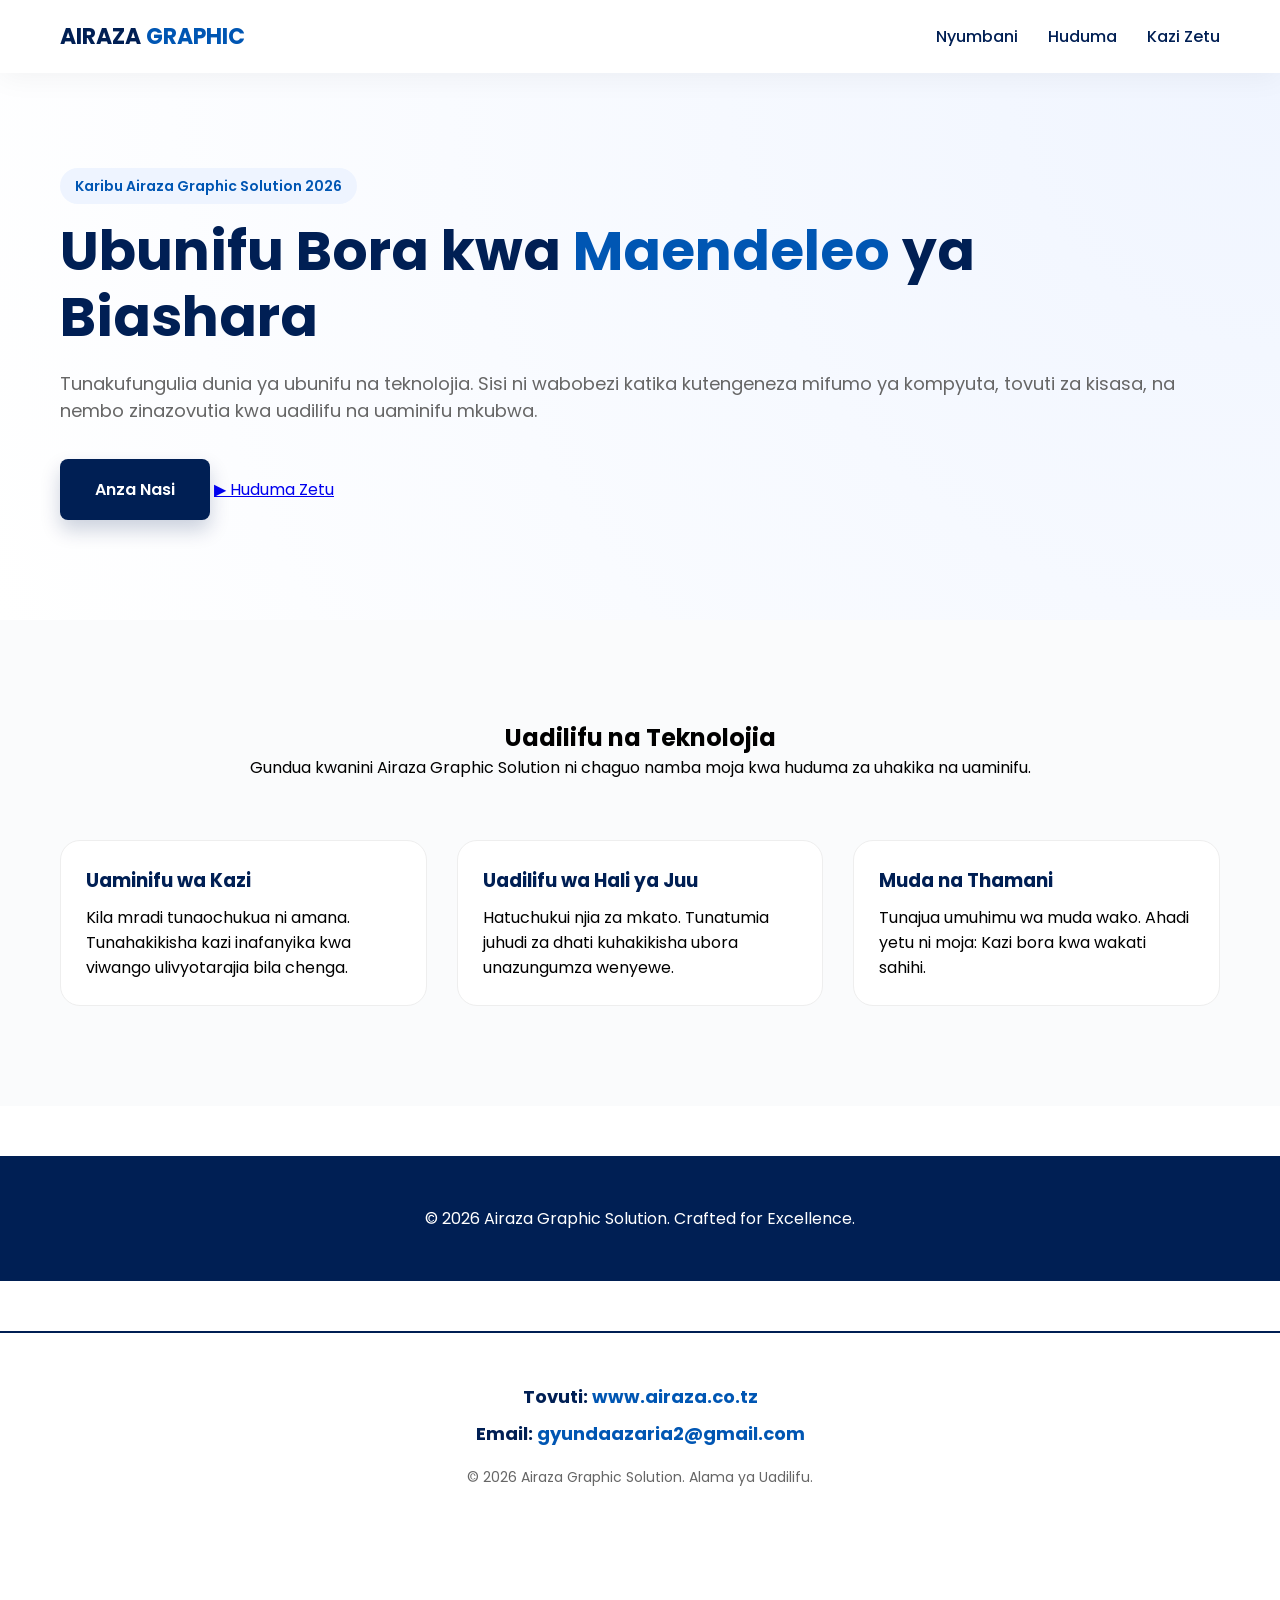
<file: index.html>
<!DOCTYPE html>
<html lang="sw">
<head>
    <meta charset="UTF-8">
    <meta name="viewport" content="width=device-width, initial-scale=1.0">
    <title>Airaza Graphic Solution | Official Website</title>
    <link rel="stylesheet" href="style.css">
    <link href="https://fonts.googleapis.com/css2?family=Poppins:wght@300;400;600;700&display=swap" rel="stylesheet">
</head>
<body>

    <header>
        <nav class="container">
            <div class="logo">
                <div class="logo-text">AIRAZA <span>GRAPHIC</span></div>
            </div>
            <ul class="nav-links">
                <li><a href="index.html">Nyumbani</a></li>
                <li><a href="huduma.html">Huduma</a></li>
                <li><a href="kazi.html">Kazi Zetu</a></li>
            </ul>
        </nav>
    </header>

    <section class="hero" id="home">
        <div class="container hero-wrapper">
            <div class="hero-content">
                <span class="badge">Karibu Airaza Graphic Solution 2026</span>
                <h1>Ubunifu Bora kwa <span>Maendeleo</span> ya Biashara</h1>
                <p>Tunakufungulia dunia ya ubunifu na teknolojia. Sisi ni wabobezi katika kutengeneza mifumo ya kompyuta, tovuti za kisasa, na nembo zinazovutia kwa uadilifu na uaminifu mkubwa.</p>
                <div class="hero-btns">
                    <a href="#" class="btn-main">Anza Nasi</a>
                    <a href="#" class="btn-video"><span>▶</span> Huduma Zetu</a>
                </div>
            </div>
            </div>
    </section>

    <section class="grid-section" id="courses">
        <div class="container">
            <div class="section-header">
                <h2>Uadilifu na Teknolojia</h2>
                <p>Gundua kwanini Airaza Graphic Solution ni chaguo namba moja kwa huduma za uhakika na uaminifu.</p>
            </div>
            
            <div class="modern-grid">
                <div class="card">
                    <div class="card-info">
                        <h3>Uaminifu wa Kazi</h3>
                        <p>Kila mradi tunaochukua ni amana. Tunahakikisha kazi inafanyika kwa viwango ulivyotarajia bila chenga.</p>
                    </div>
                </div>

                <div class="card">
                    <div class="card-info">
                        <h3>Uadilifu wa Hali ya Juu</h3>
                        <p>Hatuchukui njia za mkato. Tunatumia juhudi za dhati kuhakikisha ubora unazungumza wenyewe.</p>
                    </div>
                </div>

                <div class="card">
                    <div class="card-info">
                        <h3>Muda na Thamani</h3>
                        <p>Tunajua umuhimu wa muda wako. Ahadi yetu ni moja: Kazi bora kwa wakati sahihi.</p>
                    </div>
                </div>
            </div>
        </div>
    </section>

    <footer>
        <p>&copy; 2026 Airaza Graphic Solution. Crafted for Excellence.</p>
    </footer>

</body>
</html>
<footer class="main-footer">
        <div class="container footer-content">
            <div class="footer-info">
                <p><strong>Tovuti:</strong> <a href="http://www.airaza.co.tz">www.airaza.co.tz</a></p>
                <p><strong>Email:</strong> <a href="mailto:gyundaazaria2@gmail.com">gyundaazaria2@gmail.com</a></p>
            </div>
            <p class="copyright">&copy; 2026 Airaza Graphic Solution. Alama ya Uadilifu.</p>
        </div>
    </footer

    <div class="news-ticker-container">
        <div class="ticker-wrapper">
            <div class="ticker-text">
                AIRAZA WEB SITE BUSINESS WELCOME — TUNAKUFUNGULIA DUNIA YA UBUNIFU — UAMINIFU NA UADILIFU NDIO NGUZO YETU — KARIBU AIRAZA GRAPHIC SOLUTION — 
                AIRAZA WEB SITE BUSINESS WELCOME — TUNAKUFUNGULIA DUNIA YA UBUNIFU — UAMINIFU NA UADILIFU NDIO NGUZO YETU — KARIBU AIRAZA GRAPHIC SOLUTION — 
            </div>
        </div>
    </div>
</file>
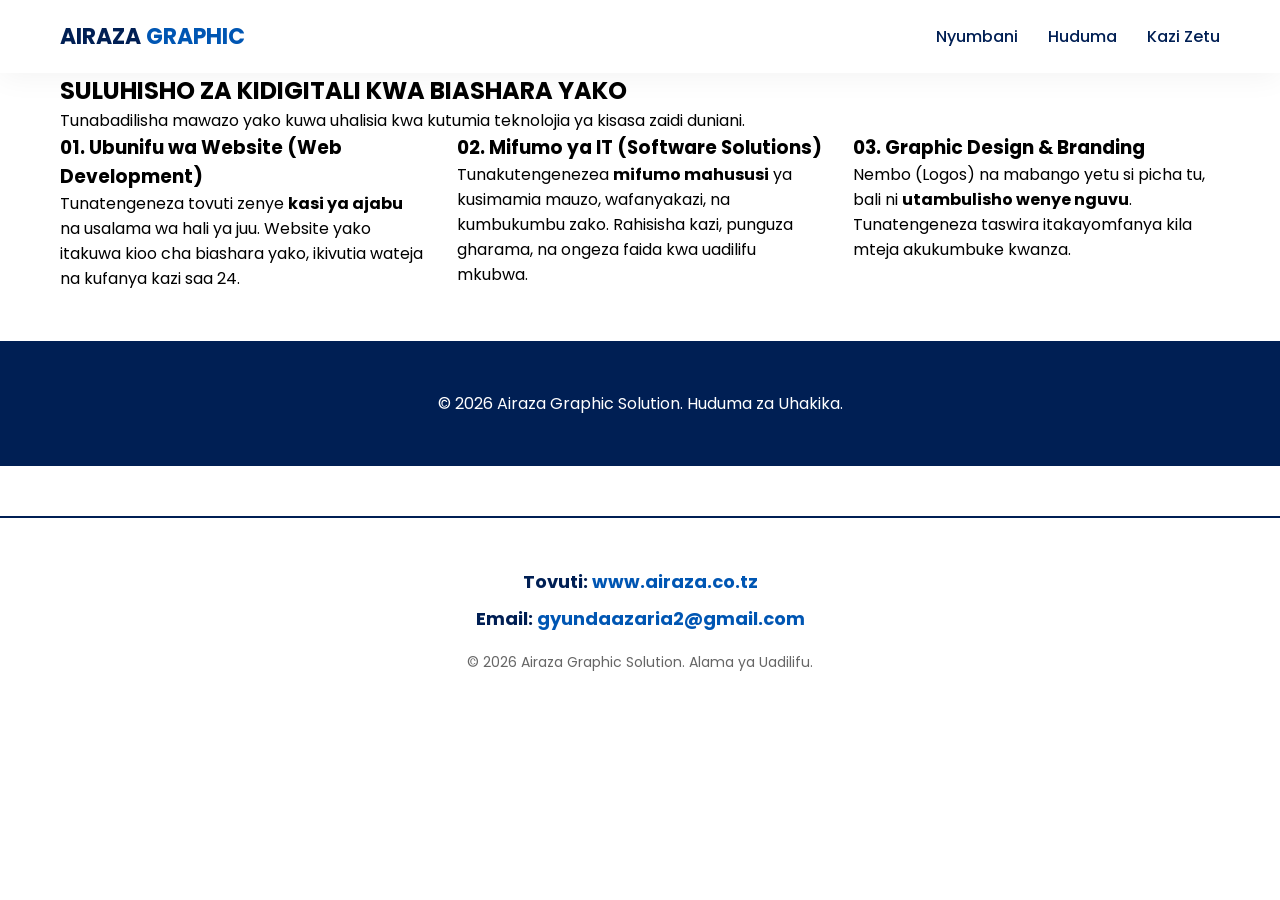
<file: huduma.html>
<!DOCTYPE html>
<html lang="sw">
<head>
    <meta charset="UTF-8">
    <meta name="viewport" content="width=device-width, initial-scale=1.0">
    <title>Huduma Zetu | Airaza Graphic Solution</title>
    <link rel="stylesheet" href="style.css">
    <link href="https://fonts.googleapis.com/css2?family=Poppins:wght@400;600;700;800&display=swap" rel="stylesheet">
</head>
<body>

    <header>
        <nav class="container">
            <div class="logo">
                <div class="logo-text">AIRAZA <span>GRAPHIC</span></div>
            </div>
            <ul class="nav-links">
                <li><a href="index.html">Nyumbani</a></li>
                <li><a href="huduma.html" class="active">Huduma</a></li>
                <li><a href="kazi.html">Kazi Zetu</a></li>
            </ul>
        </nav>
    </header>

    <section class="services-page">
        <div class="container">
            <div class="header-bold">
                <h1 class="dark-blue-title">SULUHISHO ZA <strong>KIDIGITALI</strong> KWA BIASHARA YAKO</h1>
                <p class="sub-text">Tunabadilisha mawazo yako kuwa uhalisia kwa kutumia teknolojia ya kisasa zaidi duniani.</p>
            </div>

            <div class="modern-grid">
                <div class="card-pro">
                    <h3><strong>01. Ubunifu wa Website (Web Development)</strong></h3>
                    <p>Tunatengeneza tovuti zenye <strong>kasi ya ajabu</strong> na usalama wa hali ya juu. Website yako itakuwa kioo cha biashara yako, ikivutia wateja na kufanya kazi saa 24.</p>
                </div>

                <div class="card-pro">
                    <h3><strong>02. Mifumo ya IT (Software Solutions)</strong></h3>
                    <p>Tunakutengenezea <strong>mifumo mahususi</strong> ya kusimamia mauzo, wafanyakazi, na kumbukumbu zako. Rahisisha kazi, punguza gharama, na ongeza faida kwa uadilifu mkubwa.</p>
                </div>

                <div class="card-pro">
                    <h3><strong>03. Graphic Design & Branding</strong></h3>
                    <p>Nembo (Logos) na mabango yetu si picha tu, bali ni <strong>utambulisho wenye nguvu</strong>. Tunatengeneza taswira itakayomfanya kila mteja akukumbuke kwanza.</p>
                </div>
            </div>
        </div>
    </section>

    <footer>
        <p>&copy; 2026 Airaza Graphic Solution. Huduma za Uhakika.</p>
    </footer>

</body>
</html>
<footer class="main-footer">
        <div class="container footer-content">
            <div class="footer-info">
                <p><strong>Tovuti:</strong> <a href="http://www.airaza.co.tz">www.airaza.co.tz</a></p>
                <p><strong>Email:</strong> <a href="mailto:gyundaazaria2@gmail.com">gyundaazaria2@gmail.com</a></p>
            </div>
            <p class="copyright">&copy; 2026 Airaza Graphic Solution. Alama ya Uadilifu.</p>
        </div>
    </footer

    <div class="news-ticker-container">
        <div class="ticker-wrapper">
            <div class="ticker-text">
                AIRAZA WEB SITE BUSINESS WELCOME — TUNAKUFUNGULIA DUNIA YA UBUNIFU — UAMINIFU NA UADILIFU NDIO NGUZO YETU — KARIBU AIRAZA GRAPHIC SOLUTION — 
                AIRAZA WEB SITE BUSINESS WELCOME — TUNAKUFUNGULIA DUNIA YA UBUNIFU — UAMINIFU NA UADILIFU NDIO NGUZO YETU — KARIBU AIRAZA GRAPHIC SOLUTION — 
            </div>
        </div>
    </div>
</file>
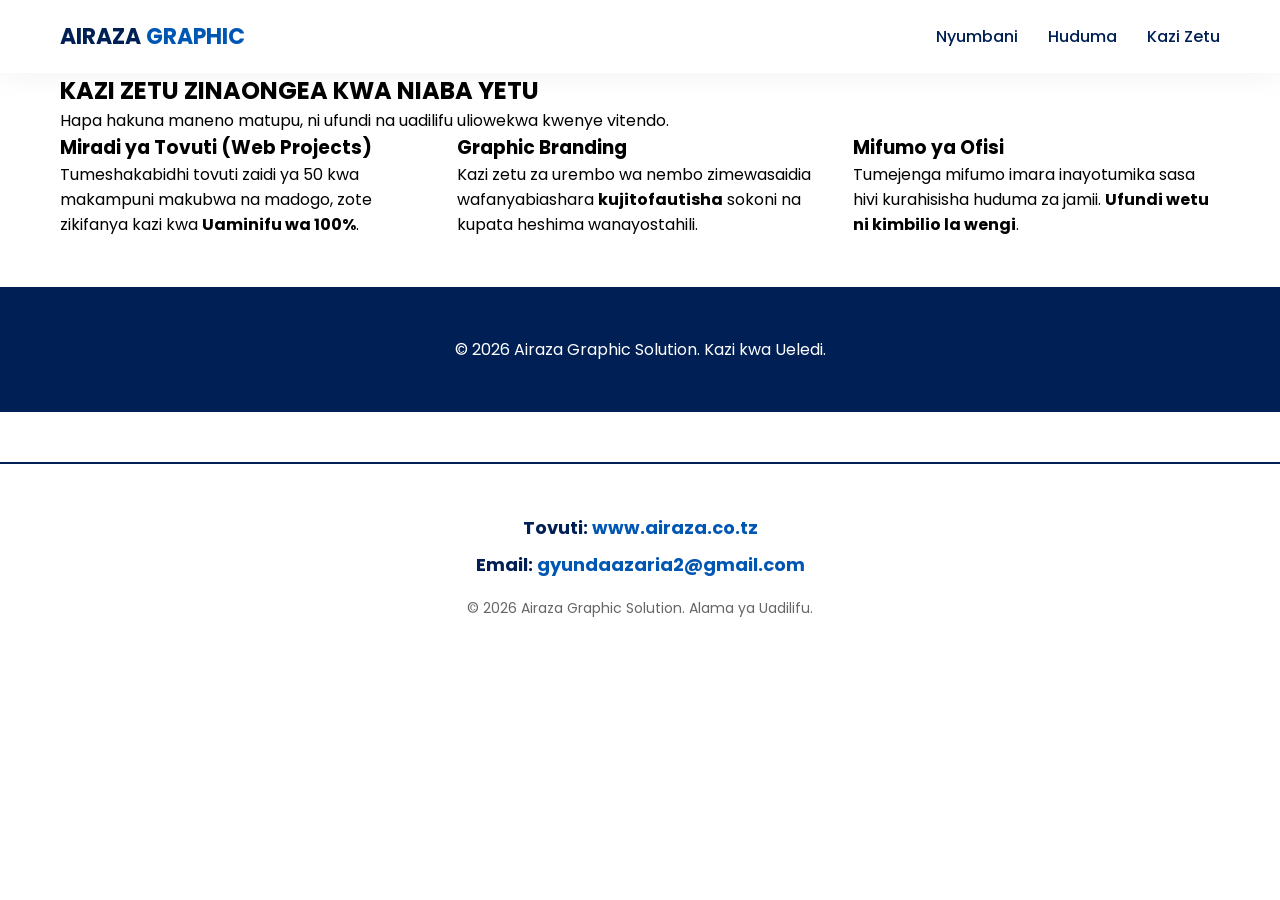
<file: kazi.html>
<!DOCTYPE html>
<html lang="sw">
<head>
    <meta charset="UTF-8">
    <meta name="viewport" content="width=device-width, initial-scale=1.0">
    <title>Kazi Zetu | Airaza Portfolio</title>
    <link rel="stylesheet" href="style.css">
    <link href="https://fonts.googleapis.com/css2?family=Poppins:wght@400;600;700;800&display=swap" rel="stylesheet">
</head>
<body>

    <header>
        <nav class="container">
            <div class="logo">
                <div class="logo-text">AIRAZA <span>GRAPHIC</span></div>
            </div>
            <ul class="nav-links">
                <li><a href="index.html">Nyumbani</a></li>
                <li><a href="huduma.html">Huduma</a></li>
                <li><a href="kazi.html" class="active">Kazi Zetu</a></li>
            </ul>
        </nav>
    </header>

    <section class="portfolio-page">
        <div class="container">
            <div class="header-bold">
                <h1 class="dark-blue-title">KAZI ZETU <strong>ZINAONGEA</strong> KWA NIABA YETU</h1>
                <p class="sub-text">Hapa hakuna maneno matupu, ni ufundi na uadilifu uliowekwa kwenye vitendo.</p>
            </div>

            <div class="modern-grid">
                <div class="card-pro highlight">
                    <h3><strong>Miradi ya Tovuti (Web Projects)</strong></h3>
                    <p>Tumeshakabidhi tovuti zaidi ya 50 kwa makampuni makubwa na madogo, zote zikifanya kazi kwa <strong>Uaminifu wa 100%</strong>.</p>
                </div>

                <div class="card-pro highlight">
                    <h3><strong>Graphic Branding</strong></h3>
                    <p>Kazi zetu za urembo wa nembo zimewasaidia wafanyabiashara <strong>kujitofautisha</strong> sokoni na kupata heshima wanayostahili.</p>
                </div>

                <div class="card-pro highlight">
                    <h3><strong>Mifumo ya Ofisi</strong></h3>
                    <p>Tumejenga mifumo imara inayotumika sasa hivi kurahisisha huduma za jamii. <strong>Ufundi wetu ni kimbilio la wengi</strong>.</p>
                </div>
            </div>
        </div>
    </section>

    <footer>
        <p>&copy; 2026 Airaza Graphic Solution. Kazi kwa Ueledi.</p>
    </footer>

</body>
</html>
<footer class="main-footer">
        <div class="container footer-content">
            <div class="footer-info">
                <p><strong>Tovuti:</strong> <a href="http://www.airaza.co.tz">www.airaza.co.tz</a></p>
                <p><strong>Email:</strong> <a href="mailto:gyundaazaria2@gmail.com">gyundaazaria2@gmail.com</a></p>
            </div>
            <p class="copyright">&copy; 2026 Airaza Graphic Solution. Alama ya Uadilifu.</p>
        </div>
    </footer

    <div class="news-ticker-container">
        <div class="ticker-wrapper">
            <div class="ticker-text">
                AIRAZA WEB SITE BUSINESS WELCOME — TUNAKUFUNGULIA DUNIA YA UBUNIFU — UAMINIFU NA UADILIFU NDIO NGUZO YETU — KARIBU AIRAZA GRAPHIC SOLUTION — 
                AIRAZA WEB SITE BUSINESS WELCOME — TUNAKUFUNGULIA DUNIA YA UBUNIFU — UAMINIFU NA UADILIFU NDIO NGUZO YETU — KARIBU AIRAZA GRAPHIC SOLUTION — 
            </div>
        </div>
    </div>
</file>
<file: style.css>
/* Variables kwa ajili ya Rangi */
:root {
    --dark-blue: #001f54;
    --bright-blue: #0056b3;
    --accent-blue: #eef4ff;
    --white: #ffffff;
    --gray: #666;
    --transition: all 0.4s cubic-bezier(0.165, 0.84, 0.44, 1);
}

* {
    margin: 0; padding: 0; box-sizing: border-box;
    font-family: 'Poppins', sans-serif;
}

body { background-color: var(--white); overflow-x: hidden; }

.container { max-width: 1200px; margin: 0 auto; padding: 0 20px; }

/* Header & Logo */
header {
    padding: 20px 0;
    position: sticky; top: 0;
    background: rgba(255, 255, 255, 0.95);
    backdrop-filter: blur(10px);
    z-index: 1000;
    box-shadow: 0 4px 30px rgba(0,0,0,0.05);
}

nav { display: flex; justify-content: space-between; align-items: center; }

.logo { display: flex; align-items: center; gap: 10px; }

.logo-img { width: 50px; filter: drop-shadow(0 0 5px rgba(0,31,84,0.2)); }

.logo-text { font-size: 22px; font-weight: 700; color: var(--dark-blue); }

.logo-text span { color: var(--bright-blue); }

.nav-links { display: flex; list-style: none; align-items: center; }

.nav-links li { margin-left: 30px; }

.nav-links a { text-decoration: none; color: var(--dark-blue); font-weight: 500; transition: var(--transition); }

.nav-links a:hover { color: var(--bright-blue); }

.btn-nav { background: var(--dark-blue); color: white !important; padding: 10px 20px; border-radius: 50px; }

/* Hero Section */
.hero { padding: 100px 0; background: radial-gradient(circle at top right, #f0f5ff, #ffffff); }

.hero-wrapper { display: flex; align-items: center; gap: 50px; }

.hero-content { flex: 1; }

.badge { 
    background: var(--accent-blue); color: var(--bright-blue); 
    padding: 8px 15px; border-radius: 50px; font-size: 14px; font-weight: 600;
}

.hero-content h1 { font-size: 55px; line-height: 1.2; color: var(--dark-blue); margin: 20px 0; }

.hero-content h1 span { color: var(--bright-blue); position: relative; }

.hero-content p { font-size: 18px; color: var(--gray); margin-bottom: 35px; }

.btn-main { 
    background: var(--dark-blue); color: white; text-decoration: none;
    padding: 18px 35px; border-radius: 8px; font-weight: 600; display: inline-block;
    transition: var(--transition); box-shadow: 0 10px 20px rgba(0,31,84,0.2);
}

.btn-main:hover { transform: translateY(-5px); box-shadow: 0 15px 30px rgba(0,31,84,0.3); }

/* Picha ya PNG Inayocheza (Animation) */
.hero-image { flex: 1; text-align: center; }

.floating-img { 
    width: 100%; max-width: 550px;
    filter: drop-shadow(20px 30px 50px rgba(0,0,0,0.15));
    animation: float 5s ease-in-out infinite; 
}

@keyframes float {
    0%, 100% { transform: translateY(0); }
    50% { transform: translateY(-25px); }
}

/* Gridi ya Picha */
.grid-section { padding: 100px 0; background: #fafbfc; }

.section-header { text-align: center; margin-bottom: 60px; }

.modern-grid { display: grid; grid-template-columns: repeat(auto-fit, minmax(300px, 1fr)); gap: 30px; }

.card { 
    background: white; border-radius: 20px; overflow: hidden; 
    transition: var(--transition); border: 1px solid #eee;
}

.card:hover { transform: translateY(-15px); box-shadow: 0 25px 50px rgba(0,0,0,0.1); }

.card-img img { width: 100%; height: 250px; object-fit: cover; transition: 0.8s; }

.card:hover .card-img img { transform: scale(1.1); }

.card-info { padding: 25px; }

.card-info h3 { color: var(--dark-blue); margin-bottom: 10px; }

footer { background: var(--dark-blue); color: white; padding: 50px; text-align: center; margin-top: 50px; }
/* --- FOOTER STYLES --- */
.main-footer {
    background: #ffffff;
    border-top: 2px solid #001f54;
    padding: 40px 0;
    text-align: center;
}

.footer-info p {
    font-size: 18px;
    color: #001f54;
    font-weight: 700;
    margin: 10px 0;
}

.footer-info a {
    color: #0056b3;
    text-decoration: none;
    transition: 0.3s;
}

.footer-info a:hover {
    color: #00e5ff;
}

.copyright {
    font-size: 14px;
    color: #666;
    margin-top: 20px;
}

/* --- NEWS TICKER ANIMATION (Kama Taarifa ya Habari) --- */
.news-ticker-container {
    background: #001f54; /* Background ya Dark Blue */
    color: #ffffff;
    padding: 15px 0;
    position: fixed;
    bottom: 0;
    width: 100%;
    overflow: hidden;
    z-index: 9999;
    box-shadow: 0 -5px 15px rgba(0,0,0,0.2);
}

.ticker-text {
    white-space: nowrap;
    display: inline-block;
    font-size: 24px; /* Maandishi makubwa */
    font-weight: 800; /* Bold sana */
    text-transform: uppercase;
    letter-spacing: 2px;
    padding-left: 100%;
    animation: moveTicker 25s linear infinite; /* Inatembea taratibu */
}

/* Amri ya kufanya maandishi yatembee */
@keyframes moveTicker {
    0% { transform: translateX(0); }
    100% { transform: translateX(-100%); }
}

/* Ongeza nafasi chini ya body ili ticker isifiche content */
body {
    padding-bottom: 70px;
}
</file>
